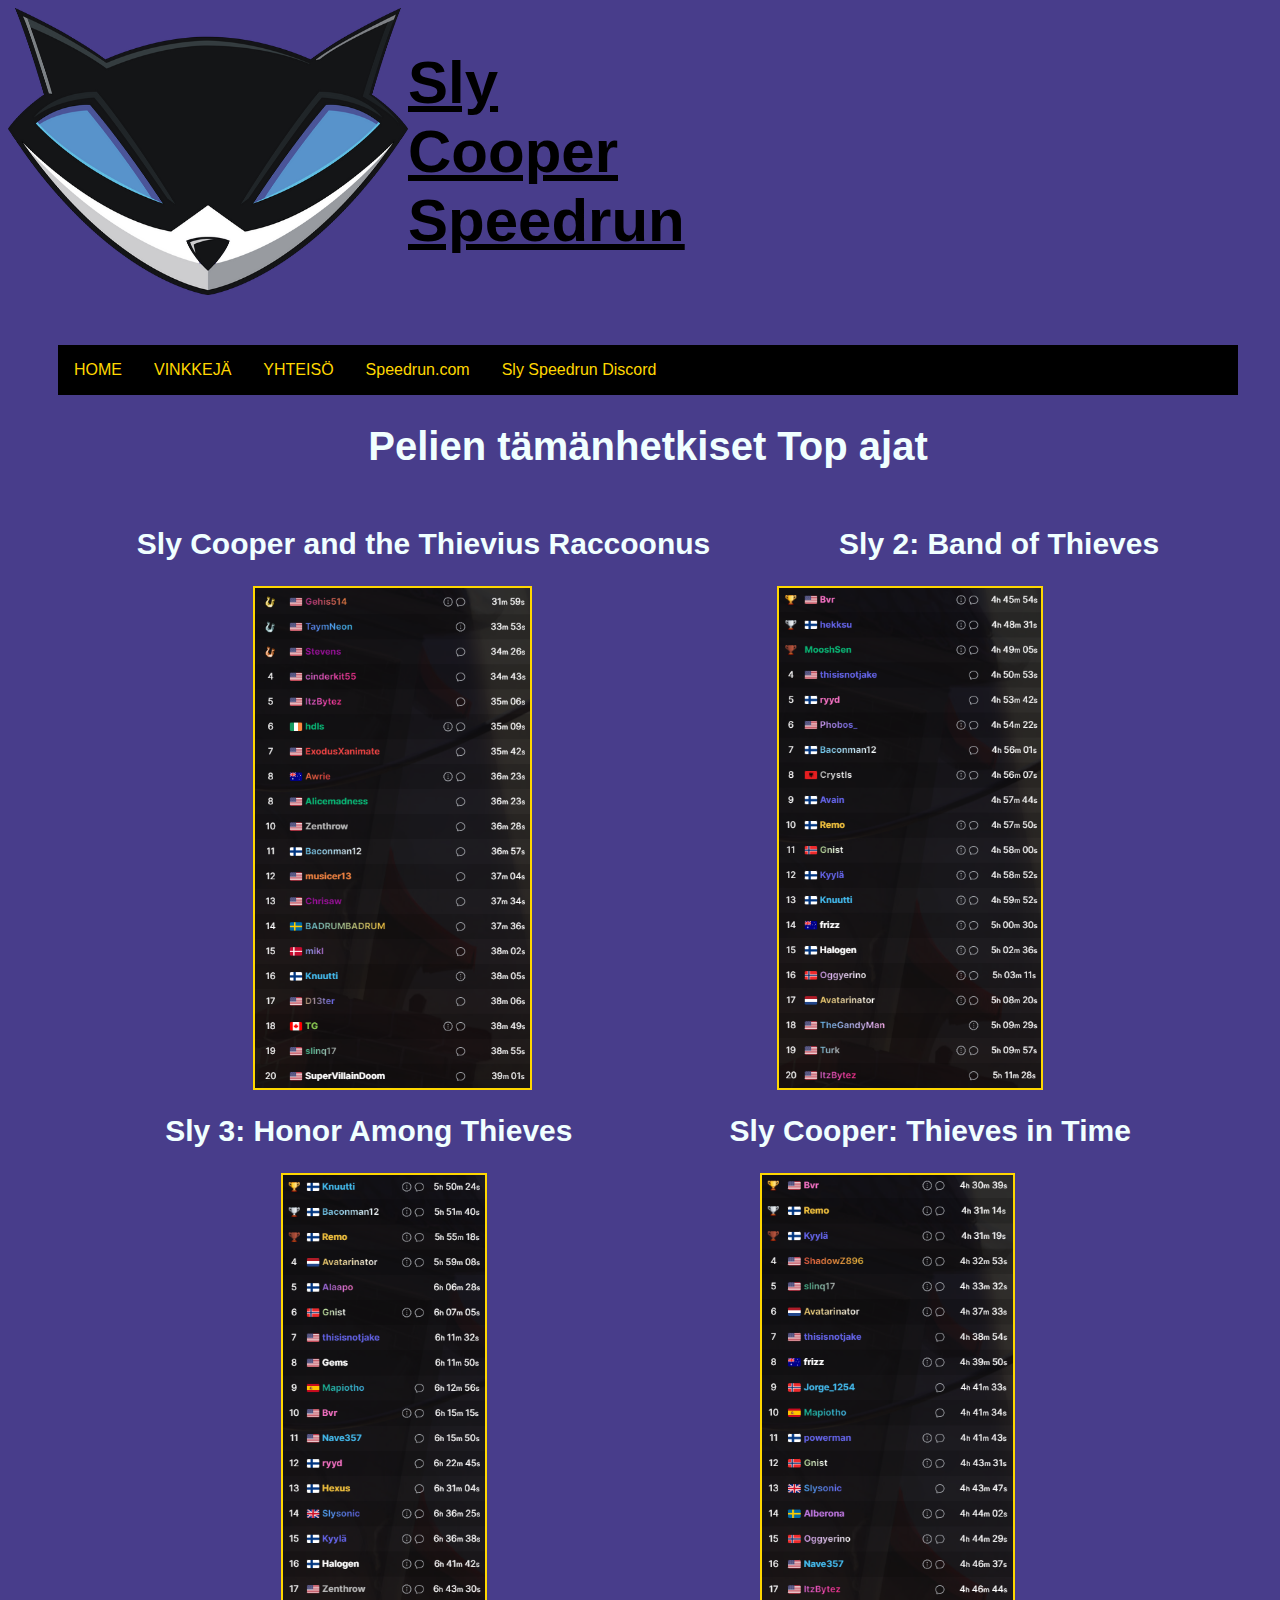
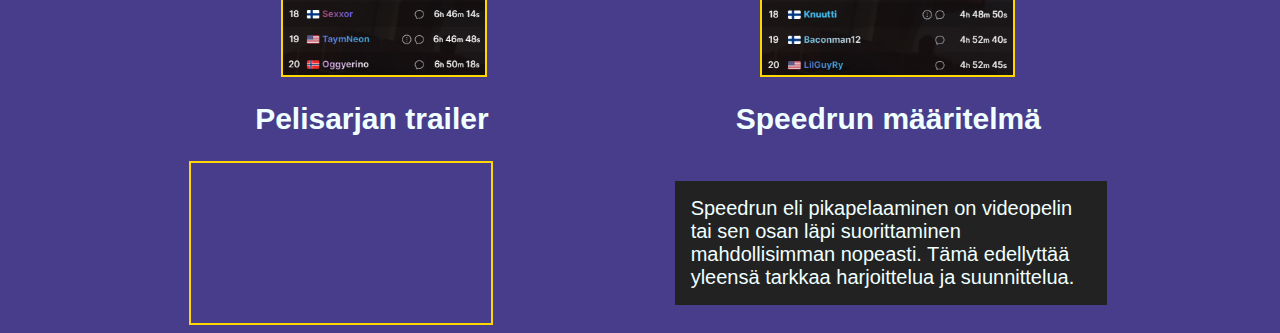
<file: index.html>
<!DOCTYPE html>
<html>
<head>
    <meta charset="UTF-8">
    <title>Sly Speedrun - Home</title>
    <link rel="stylesheet" href="style.css">
    <meta name="viewport" content="width=device-width, initial-scale=1.0"> 
</head>

<body>
    <header class="yläosa">
        <img class="logo" src="slylogo.png">
        <h1 class="otsikko">Sly Cooper Speedrun</h1>
    </header>
    <nav class="menu">
        <ul>
            <li><a href="index.html">HOME</a></li>
            <li><a href="speed.html">VINKKEJÄ</a></li>
            <li><a href="yhteys.html">YHTEISÖ</a></li>
            <li><a href="https://www.speedrun.com/series/sly" target="_blank">Speedrun.com</a></li>
            <li><a href="https://discord.com/invite/e7PHmr5" target="_blank">Sly Speedrun Discord</a></li>
            
        </ul>
    </nav>
    <h2 class="boardH">Pelien tämänhetkiset Top ajat</h2>
    <div class="timeT">
        <h2>Sly Cooper and the Thievius Raccoonus</h2>
        <h2>Sly 2: Band of Thieves</h2>
    </div>
    <div class="ylä">
        <img class="time" src="sly 1 boards.png" alt="Sly 1">
        <img class="time" src="sly 2 boards.png" alt="SLy 2">
    </div>
    <div class="timeT">
        <h2>Sly 3: Honor Among Thieves</h2>
        <h2>Sly Cooper: Thieves in Time</h2>
    </div>
    <div class="ala">
        <img class="time" src="sly 3 boards.png" alt="Sly 3">
        <img class="time" src="sly 4 boards.png" alt="Sly 4">
    </div>
    <div class="timeT">
        <h2>Pelisarjan trailer</h2>
        <h2>Speedrun määritelmä</h2>
    </div>
    <footer class=Hfooter>
        <iframe class="trailer" src="https://youtu.be/jr-s8ugWhPo"></iframe>
        <p class="wiki">Speedrun eli pikapelaaminen on videopelin tai sen osan läpi suorittaminen mahdollisimman
            nopeasti. Tämä edellyttää yleensä tarkkaa harjoittelua ja suunnittelua.</p>
    </footer>
</body>

</html>
</file>
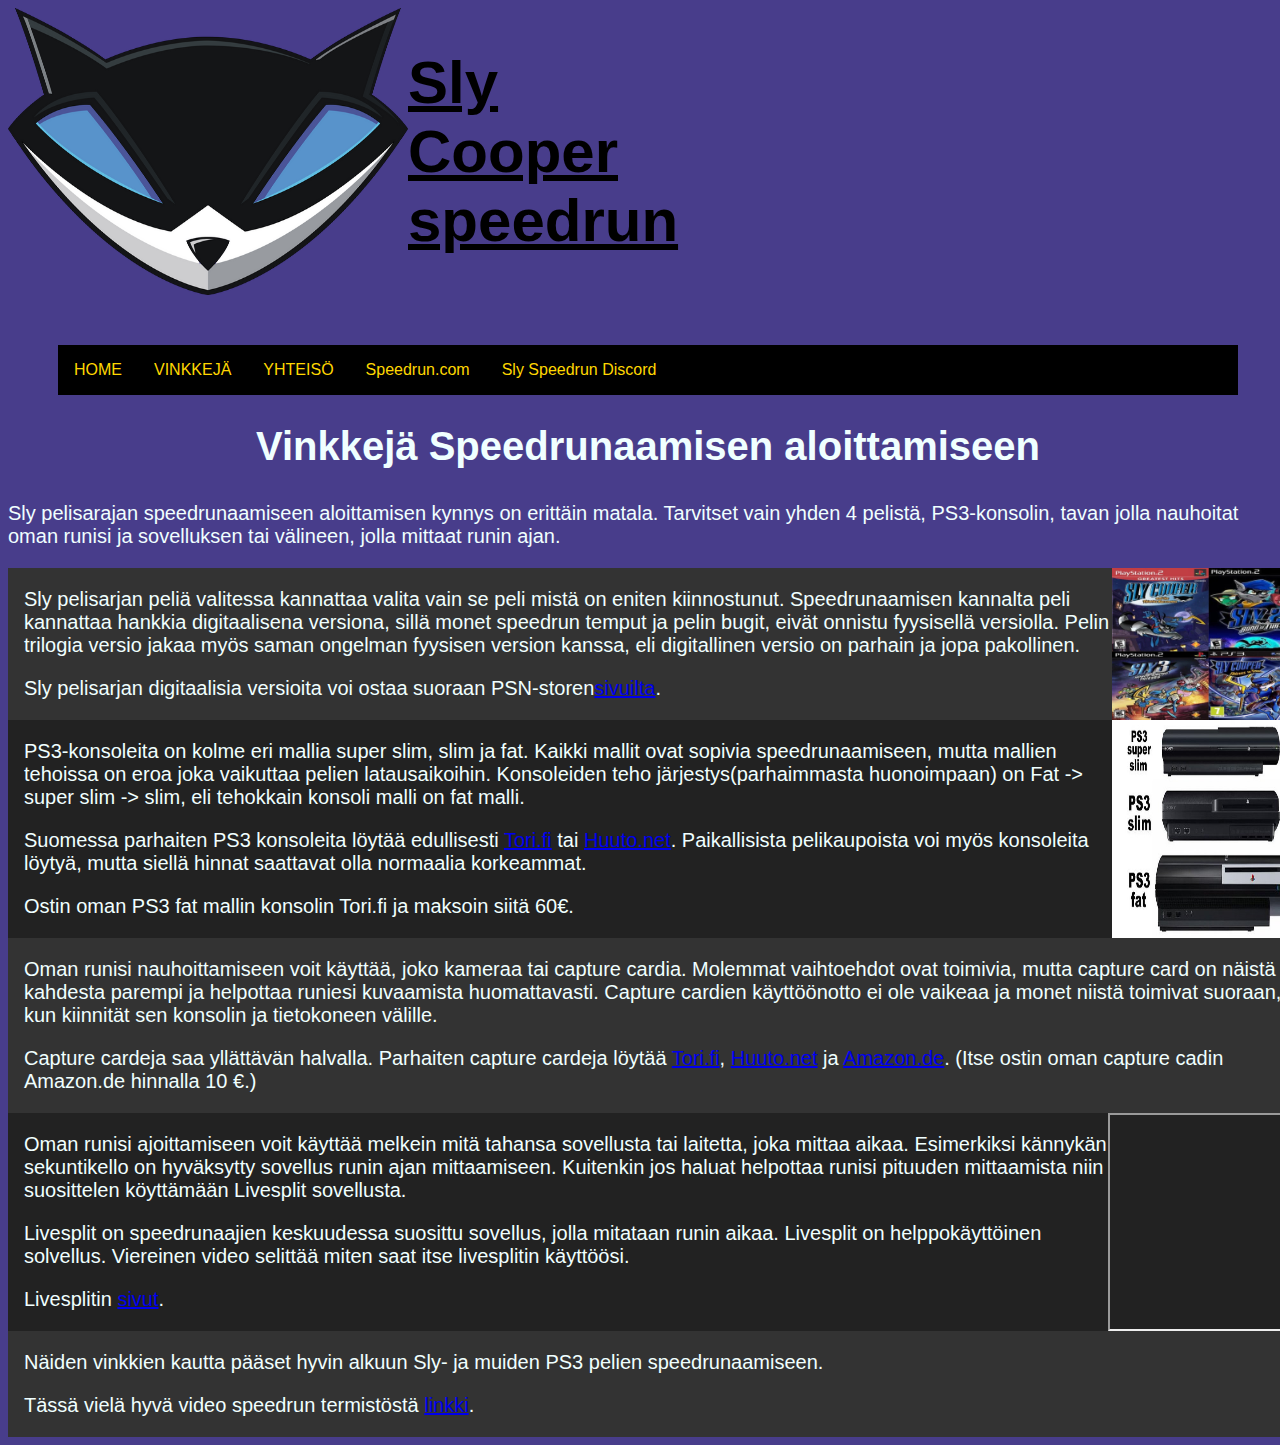
<file: speed.html>
<!DOCTYPE html>
<html>

<head>
    <meta charset="UTF-8">
    <title>Sly Speedrun - Vinkkejä</title>
    <link rel="stylesheet" href="style.css">
    <meta name="viewport" content="width=device-width, initial-scale=1.0">
</head>

<body>
    <header class="yläosa">
        <img class="logo" src="slylogo.png">
        <h1 class="otsikko">Sly Cooper speedrun</h1>
    </header>
    <nav class="menu">
        <ul>
            <li><a href="index.html">HOME</a></li>
            <li><a href="speed.html">VINKKEJÄ</a></li>
            <li><a href="yhteys.html">YHTEISÖ</a></li>
            <li><a href="https://www.speedrun.com/series/sly" target="_blank">Speedrun.com</a></li>
            <li><a href="https://discord.com/invite/e7PHmr5" target="_blank">Sly Speedrun Discord</a></li>
        </ul>
    </nav>
    <h2 class="boardH">Vinkkejä Speedrunaamisen aloittamiseen</h2>
    <pc class="koe">Sly pelisarajan speedrunaamiseen aloittamisen kynnys on erittäin matala. Tarvitset vain yhden 4
        pelistä,
        PS3-konsolin, tavan jolla nauhoitat oman runisi ja sovelluksen tai välineen, jolla mittaat runin ajan.</p>
        <div class="sarja">
            <div class="koe">
                <p>Sly pelisarjan peliä valitessa kannattaa valita vain se peli mistä on eniten kiinnostunut.
                    Speedrunaamisen
                    kannalta peli kannattaa hankkia digitaalisena versiona, sillä monet speedrun temput ja pelin bugit,
                    eivät
                    onnistu fyysisellä versiolla. Pelin trilogia versio jakaa myös saman ongelman fyysisen version
                    kanssa, eli digitallinen versio on parhain ja jopa pakollinen.</p>
                <p>Sly pelisarjan digitaalisia versioita voi ostaa suoraan PSN-storen<a
                        href=https://store.playstation.com/fi-fi/pages/latest target="_blank">sivuilta</a>.</p>
            </div>
            <img class="mallit" src="sarja.png">
        </div>
        <div class="konsolit">
            <div class="koe">
                <p>PS3-konsoleita on kolme eri mallia super slim, slim ja fat. Kaikki mallit ovat sopivia
                    speedrunaamiseen,
                    mutta mallien tehoissa on eroa joka vaikuttaa pelien latausaikoihin. Konsoleiden teho
                    järjestys(parhaimmasta huonoimpaan) on
                    Fat
                    -> super slim -> slim, eli tehokkain konsoli malli on fat malli. </p>
                <p>Suomessa parhaiten PS3 konsoleita löytää edullisesti <a href="https://www.tori.fi/"
                        target="_blank">Tori.fi</a> tai <a href="https://www.huuto.net/" target="_blank">Huuto.net</a>.
                    Paikallisista pelikaupoista voi myös konsoleita löytyä, mutta siellä hinnat saattavat olla normaalia
                    korkeammat.</p>
                <p>Ostin oman PS3 fat mallin konsolin Tori.fi ja maksoin siitä 60€.</p>
            </div>
            <img class="mallit" src="ps3 mallit.png">
        </div>
        <div class="loppu">
            <div class="koe">
                <p>Oman runisi nauhoittamiseen voit käyttää, joko kameraa tai capture cardia.
                    Molemmat
                    vaihtoehdot ovat toimivia, mutta capture card on näistä kahdesta parempi ja helpottaa runiesi
                    kuvaamista
                    huomattavasti. Capture cardien käyttöönotto ei ole vaikeaa ja monet niistä toimivat suoraan, kun
                    kiinnität
                    sen konsolin ja tietokoneen välille.</p>
                <p>Capture cardeja saa yllättävän halvalla. Parhaiten capture cardeja löytää <a
                        href="https://www.tori.fi/" target="_blank">Tori.fi</a>, <a href="https://www.huuto.net/"
                        target="_blank">Huuto.net</a> ja <a href="https://www.amazon.de/" target="_blank">Amazon.de</a>.
                    (Itse ostin oman capture cadin
                    Amazon.de
                    hinnalla 10 €.)</p>
            </div>
        </div>
        <div class="timer">
            <div class="koe">
                <p>Oman runisi ajoittamiseen voit käyttää melkein mitä tahansa sovellusta tai laitetta, joka mittaa
                    aikaa.
                    Esimerkiksi kännykän sekuntikello on hyväksytty sovellus runin ajan mittaamiseen. Kuitenkin jos
                    haluat
                    helpottaa runisi pituuden mittaamista niin suosittelen köyttämään Livesplit sovellusta.</p>
                <p>Livesplit on speedrunaajien keskuudessa suosittu sovellus, jolla mitataan runin aikaa. Livesplit on
                    helppokäyttöinen solvellus. Viereinen video selittää miten saat itse livesplitin käyttöösi.</p>
                <p>Livesplitin <a href="http://livesplit.org/" target="_blank">sivut</a>.</p>
            </div>
            <iframe class="ant" src="https://www.youtube.com/embed/xq2MCodtH34">
            </iframe>
        </div>
        <div class="loppu">
            <div class="koe">
                <p>Näiden vinkkien kautta pääset hyvin alkuun Sly- ja muiden PS3 pelien speedrunaamiseen.</p>
                <p>Tässä vielä hyvä video speedrun termistöstä <a href="https://youtu.be/sgWcdr7sL80"
                        target="_blank">linkki</a>.</p>
            </div>
        </div>
</body>

</html>
</file>
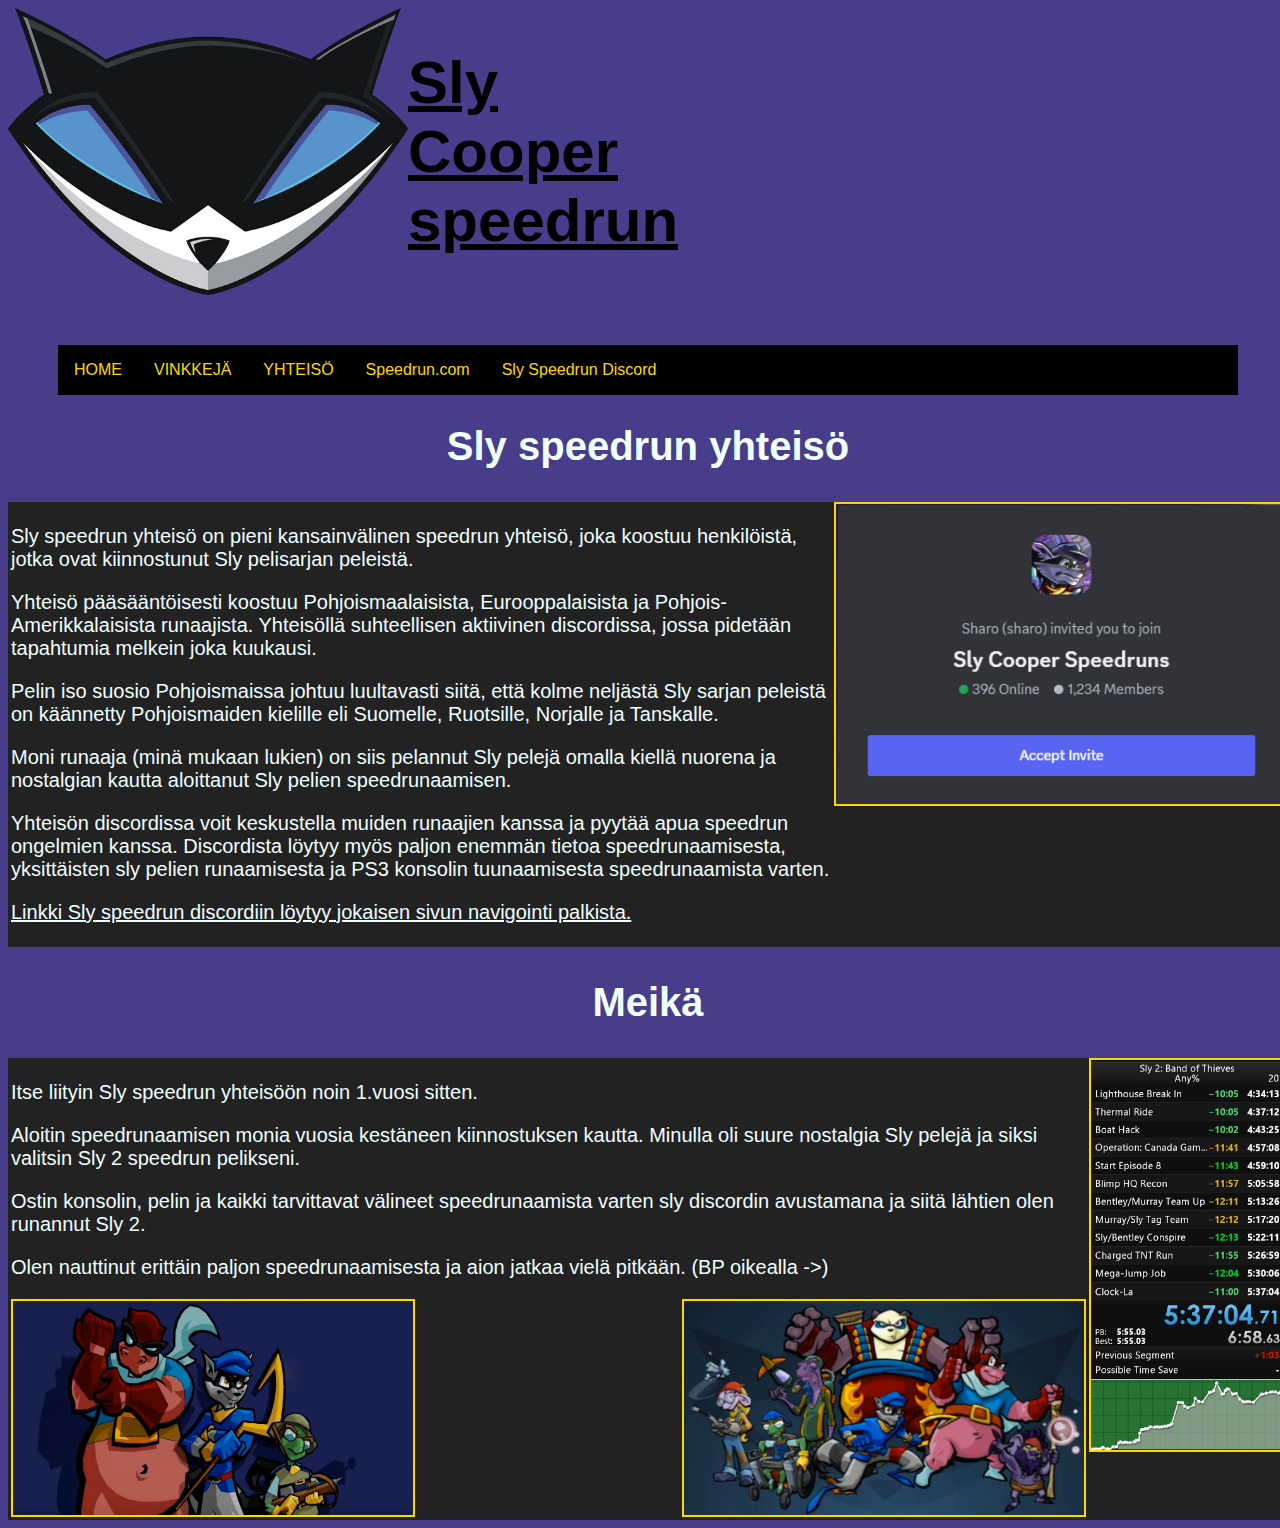
<file: yhteys.html>
<!DOCTYPE html>
<html>

<head>
    <meta charset="UTF-8">
    <title>Sly Speedrun - Yhteisö</title>
    <link rel="stylesheet" href="style.css">
    <meta name="viewport" content="width=device-width, initial-scale=1.0"> 
</head>

<body>
    <header class="yläosa">
        <img class="logo" src="slylogo.png">
        <h1 class="otsikko">Sly Cooper speedrun</h1>
    </header>
    <nav class="menu">
        <ul>
            <li><a href="index.html">HOME</a></li>
            <li><a href="speed.html">VINKKEJÄ</a></li>
            <li><a href="yhteys.html">YHTEISÖ</a></li>
            <li><a href="https://www.speedrun.com/series/sly" target="_blank">Speedrun.com</a></li>
            <li><a href="https://discord.com/invite/e7PHmr5" target="_blank">Sly Speedrun Discord</a></li>
        </ul>
    </nav>
    <h2 class="boardH">Sly speedrun yhteisö</h2>
    <div class="quikka">
        <div class="vika">
            <p>Sly speedrun yhteisö on pieni kansainvälinen speedrun yhteisö, joka koostuu henkilöistä, jotka ovat kiinnostunut Sly pelisarjan
                peleistä.</p>
            <p>Yhteisö pääsääntöisesti koostuu Pohjoismaalaisista, Eurooppalaisista ja Pohjois- Amerikkalaisista runaajista.
                Yhteisöllä suhteellisen aktiivinen discordissa, jossa pidetään tapahtumia melkein joka kuukausi.</p>
            <p>Pelin iso suosio Pohjoismaissa johtuu luultavasti siitä, että kolme neljästä Sly sarjan peleistä on käännetty
                Pohjoismaiden kielille eli Suomelle, Ruotsille, Norjalle ja Tanskalle.</p>
                <p>Moni runaaja (minä mukaan lukien) on siis pelannut Sly pelejä omalla kiellä nuorena ja nostalgian kautta aloittanut Sly pelien speedrunaamisen.</p>
            <p>Yhteisön discordissa voit keskustella muiden runaajien kanssa ja pyytää apua speedrun ongelmien kanssa.
                Discordista löytyy myös paljon enemmän tietoa speedrunaamisesta, yksittäisten sly pelien runaamisesta ja PS3 konsolin
                tuunaamisesta speedrunaamista varten.</p>
            <p style="text-decoration: underline;">Linkki Sly speedrun discordiin löytyy jokaisen sivun navigointi palkista.</p>
        </div>
        <img class="dc" src="slydiscord.png">
    </div>
    <h2 class="boardH">Meikä</h2>
    <div class="quikka2">
        <div class="vika">
            <p>Itse liityin Sly speedrun yhteisöön noin 1.vuosi sitten.</p>
            <p>Aloitin speedrunaamisen monia vuosia kestäneen kiinnostuksen kautta. Minulla oli suure nostalgia Sly pelejä ja siksi valitsin Sly 2 speedrun pelikseni.</p>
            <p>Ostin konsolin, pelin ja kaikki tarvittavat välineet speedrunaamista varten sly discordin avustamana
                ja siitä lähtien olen runannut Sly 2.</p>
            <p>Olen nauttinut erittäin paljon speedrunaamisesta ja aion jatkaa vielä pitkään. (BP oikealla ->)</p>
            <div class="gui">
                <img class="gang" src="gang.png">
                <img class="gang" src="gang2.png">
            </div>
        </div>
        <img class="pb" src="bp.png">
    </div>
</body>

</html>
</file>
<file: style.css>
body {
  font-family: 'Roboto', sans-serif;
  background-color: darkslateblue;
  color: azure;
  width: 100%;
height: auto;
}
.logo {
  max-width: 400px;
height: auto;
}

.otsikko {
  display: flex;
  text-decoration: underline;
  font-size: 60px;
  color: black;
  height: auto;
}

.yläosa {
  display: flex;
  flex-direction: row;
max-width: 55%;
height: auto;
}

.trailer{
  max-width: 400px;
  height: auto;
  border: 2px solid gold;
}

ul {
  list-style-type: none;
  margin: 50px;
  padding: 0;
  overflow: hidden;
  background-color: black;
  margin-bottom: -5px;
}

li {
  float: left;
}

li a {
  display: block;
  color: gold;
  text-align: center;
  padding: 16px;
  text-decoration: none;
}

li a:hover {
  background-color: navy;
}

.time {
  width: auto;
  max-height: 500px;
  border: 2px solid gold;
}
.boardH {
  text-align: center;
  font-size: 40px;
  text-shadow: 1px black;
}

.ylä,
.ala {
  display: flex;
  flex-direction: row;
  justify-content: space-evenly;
  width: 100%;
height: auto;
}

.timeT {
  display: flex;
  flex-direction: row;
  justify-content: space-evenly;
  text-decoration: none;
  font-size: 20px;
  color: azure;
  max-width: 100%;
  height: auto;
}

.Hfooter {
  display: flex;
  flex-direction: row;
  justify-content: space-evenly;
}

.wiki {
  text-decoration: none;
  font-size: 20px;
  height: auto;
  max-width: 400px;
  padding: 1rem 1rem;
  background-color: #222222;
}

.konsolit,
.timer {
  display: flex;
  flex-direction: row;
  justify-content: space-evenly;
  background-color: #222222;
  width: 100%;
  padding: 0 1rem;
height: auto;
}

.mallit {
width: 15%;
height: auto;
}
.koe{
  text-decoration: none;
  font-size: 20px;
  width: 100%;
  height: auto;
}
.ant{
  width: 15%;
  height: auto;
}
.sarja{
  display: flex;
  flex-direction: row;
  justify-content: space-evenly;
  padding: 0 1rem;
  width: 100%;
  height: auto;
  background-color: #333333;
}
.loppu{
  display: flex;
  flex-direction: row;
  justify-content: space-between;
  padding: 0 1rem;
  width: 100%;
  height: auto;
  background-color: #333333;
}
.vika{
  padding: 3px;
  font-size: 20px;
}
.quikka{
display: flex;
flex-direction: row;
justify-content: space-evenly;
background-color: #222222;
width: 100%;
height: auto;
}
.dc{
width:350 px;
height: 300px;
  border: 2px solid gold;
}
.pb{
  max-height: 390px;
  width:auto;
  border: 2px solid gold;
}
.quikka2{
  display: flex;
flex-direction: row;
justify-content: space-between;
width: 100%;
height: auto;
background-color: #222222;

}
.gang{
  max-width: 400px;
  height: auto;
  border: 2px solid gold;
}
.gui{
  display: flex;
  flex-direction: row;
  justify-content: space-between;
}
</file>
